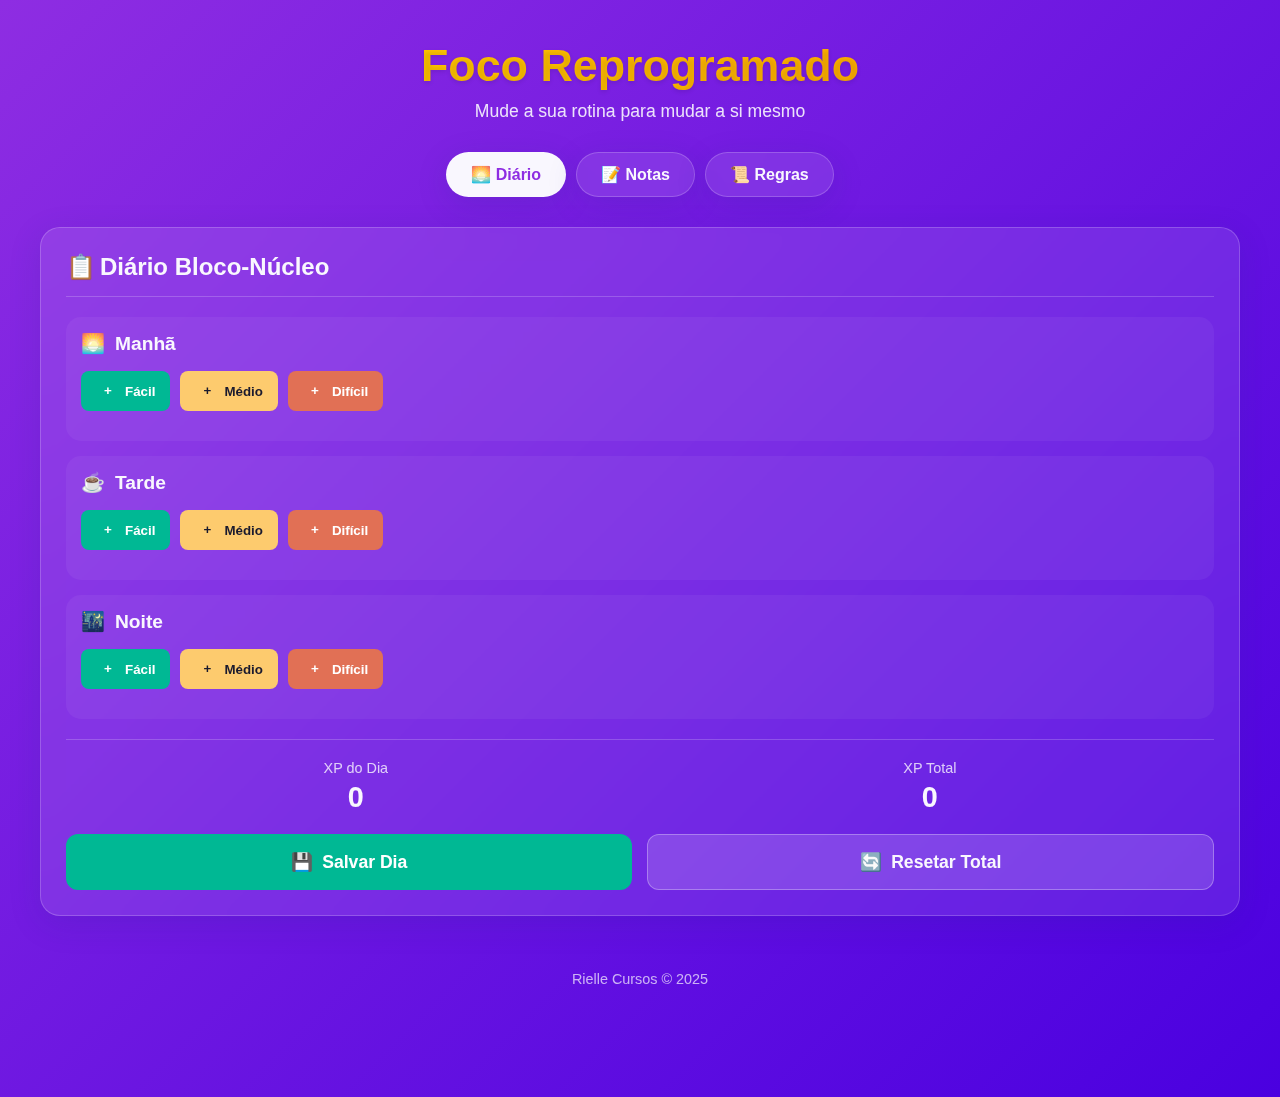
<file: index.html>
<!DOCTYPE html>
<html lang="pt-BR">
<head>
    <meta charset="UTF-8">
    <meta name="viewport" content="width=device-width, initial-scale=1.0">
    <meta name="theme-color" content="#4a00e0">
    <meta name="description" content="Aplicativo de produtividade para combater a procrastinação">
    <title>Foco Reprogramado</title>
    
    <!-- PWA Meta Tags -->
    <link rel="manifest" href="manifest.json">
    <meta name="apple-mobile-web-app-capable" content="yes">
    <meta name="apple-mobile-web-app-status-bar-style" content="black-translucent">
    <meta name="apple-mobile-web-app-title" content="Foco Reprogramado">
    
    <!-- Icons -->
    <link rel="icon" type="image/png" sizes="192x192" href="[data-uri]">
    <link rel="apple-touch-icon" href="[data-uri]">
    
    <link rel="stylesheet" href="style.css">
</head>
<body>
    <!-- Update Button -->
    <button id="update-btn" class="update-btn" title="Atualizar App" style="display: none;">
        🗘
    </button>

    <div class="container">
        <header>
            <h1>Foco Reprogramado</h1>
            <p>Mude a sua rotina para mudar a si mesmo</p>
        </header>

        <div class="tabs">
            <div class="tab active" data-tab="daily">🌅 Diário</div>
            <div class="tab" data-tab="notes">📝 Notas</div>
            <div class="tab" data-tab="rules">📜 Regras</div>
        </div>

        <div id="daily" class="tab-content active">
            <div class="panel">
                <div class="panel-header">
                    <h2 class="panel-title"><span class="icon">📋</span> Diário Bloco-Núcleo</h2>
                </div>

                <div class="time-blocks">
                    <div class="time-block">
                        <div class="time-header">
                            <span class="icon">🌅</span> Manhã
                        </div>
                        <div class="add-task-controls">
                            <button class="add-task-btn easy" data-time="morning" data-difficulty="1">
                                <span class="icon">+</span> Fácil
                            </button>
                            <button class="add-task-btn medium" data-time="morning" data-difficulty="2">
                                <span class="icon">+</span> Médio
                            </button>
                            <button class="add-task-btn hard" data-time="morning" data-difficulty="3">
                                <span class="icon">+</span> Difícil
                            </button>
                        </div>
                        <div class="tasks-container" id="morning-tasks"></div>
                    </div>

                    <div class="time-block">
                        <div class="time-header">
                            <span class="icon">☕</span> Tarde
                        </div>
                        <div class="add-task-controls">
                            <button class="add-task-btn easy" data-time="afternoon" data-difficulty="1">
                                <span class="icon">+</span> Fácil
                            </button>
                            <button class="add-task-btn medium" data-time="afternoon" data-difficulty="2">
                                <span class="icon">+</span> Médio
                            </button>
                            <button class="add-task-btn hard" data-time="afternoon" data-difficulty="3">
                                <span class="icon">+</span> Difícil
                            </button>
                        </div>
                        <div class="tasks-container" id="afternoon-tasks"></div>
                    </div>

                    <div class="time-block">
                        <div class="time-header">
                            <span class="icon">🌃</span> Noite
                        </div>
                        <div class="add-task-controls">
                            <button class="add-task-btn easy" data-time="night" data-difficulty="1">
                                <span class="icon">+</span> Fácil
                            </button>
                            <button class="add-task-btn medium" data-time="night" data-difficulty="2">
                                <span class="icon">+</span> Médio
                            </button>
                            <button class="add-task-btn hard" data-time="night" data-difficulty="3">
                                <span class="icon">+</span> Difícil
                            </button>
                        </div>
                        <div class="tasks-container" id="night-tasks"></div>
                    </div>
                </div>

                <div class="xp-tracker">
                    <div class="xp-counter">
                        <div class="xp-label">XP do Dia</div>
                        <div class="xp-value" id="day-xp">0</div>
                    </div>
                    <div class="xp-counter">
                        <div class="xp-label">XP Total</div>
                        <div class="xp-value" id="total-xp">0</div>
                    </div>
                </div>

                <div class="action-buttons">
                    <button class="action-btn save-day" id="save-day-btn">
                        <span class="icon">💾</span> Salvar Dia
                    </button>
                    <button class="action-btn reset-total" id="reset-total-btn">
                        <span class="icon">🔄</span> Resetar Total
                    </button>
                </div>
            </div>
        </div>

        <div id="notes" class="tab-content">
            <div class="panel">
                <div class="panel-header">
                    <h2 class="panel-title"><span class="icon">📝</span> Anotação do Impulso</h2>
                </div>
                <div class="notes-grid" id="notes-container"></div>
            </div>
            <button class="add-note-btn">+</button>
        </div>

        <div id="rules" class="tab-content">
            <div class="panel">
                <div class="panel-header">
                    <h2 class="panel-title"><span class="icon">📚</span> Regras Anti-Procrastinação</h2>
                </div>
                <div class="rules-list" id="rules-list">
                    <div class="rule-item">
                        <div class="rule-checkbox"></div>
                        <div class="rule-text">Mova 5%</div>
                    </div>
                    <div class="rule-item">
                        <div class="rule-checkbox"></div>
                        <div class="rule-text">Reprograme seu ambiente: mude um estímulo para mudar o foco</div>
                    </div>
                    <div class="rule-item">
                        <div class="rule-checkbox"></div>
                        <div class="rule-text">Use a 'anotação do impulso' para frear a distração</div>
                    </div>
                    <div class="rule-item">
                        <div class="rule-checkbox"></div>
                        <div class="rule-text">Recompensa imediata, mesmo para progresso pequeno</div>
                    </div>
                    <div class="rule-item">
                        <div class="rule-checkbox"></div>
                        <div class="rule-text">Deixe a ação pronta</div>
                    </div>
                    <div class="rule-item">
                        <div class="rule-checkbox"></div>
                        <div class="rule-text">Regra dos 3 Minutos: Planeje no micro, execute no macro</div>
                    </div>
                    <div class="rule-item">
                        <div class="rule-checkbox"></div>
                        <div class="rule-text">Mate o gatilho: identifique o início da procrastinação</div>
                    </div>
                    <div class="rule-item">
                        <div class="rule-checkbox"></div>
                        <div class="rule-text">Check-in de foco: acorde sua mente em 60 segundos</div>
                    </div>
                    <div class="rule-item">
                        <div class="rule-checkbox"></div>
                        <div class="rule-text">Vitória visível: marque cada conquista</div>
                    </div>
                    <div class="rule-item">
                        <div class="rule-checkbox"></div>
                        <div class="rule-text">Quebra do loop: mude de postura para mudar de estado</div>
                    </div>
                </div>
                <div class="rules-actions">
                    <button class="clear-rules-btn">Limpar Todas</button>
                </div>
            </div>
        </div>

        <footer>
            <p>Rielle Cursos © 2025</p>
        </footer>
    </div>

    <!-- Confirmation Modal -->
    <div id="confirmation-modal" class="modal">
        <div class="modal-content">
            <p>Você deseja resetar o total?</p>
            <div class="modal-buttons">
                <button id="modal-cancel" class="modal-btn cancel">Voltar</button>
                <button id="modal-confirm" class="modal-btn confirm">Resetar</button>
            </div>
        </div>
    </div>

    <!-- Update Notification -->
    <div id="update-notification" class="update-notification" style="display: none;">
        <div class="update-content">
            <span>Nova versão disponível!</span>
            <button id="update-now-btn">Atualizar</button>
            <button id="dismiss-update-btn">×</button>
        </div>
    </div>

    <script src="script.js"></script>
</body>
</html>
</file>
<file: style.css>
:root {
    --primary: #8e2de2;
    --secondary: #4a00e0;
    --light: #f9f7fe;
    --dark: #1a1a2e;
    --success: #00b894;
    --warning: #fdcb6e;
    --danger: #e17055;
    --glass: rgba(255, 255, 255, 0.1);
    --glass-border: rgba(255, 255, 255, 0.2);
    --glass-shadow: 0 8px 32px rgba(31, 38, 135, 0.15);
}

* {
    margin: 0;
    padding: 0;
    box-sizing: border-box;
    font-family: 'Segoe UI', Tahoma, Geneva, Verdana, sans-serif;
}

body {
    background: linear-gradient(135deg, var(--primary), var(--secondary));
    color: var(--light);
    min-height: 100vh;
    padding: 20px;
    padding-bottom: 100px;
    position: relative;
}

.container {
    max-width: 1200px;
    margin: 0 auto;
}

/* Update Button */
.update-btn {
    position: fixed;
    top: 20px;
    right: 20px;
    width: 50px;
    height: 50px;
    border-radius: 50%;
    background: var(--glass);
    border: 1px solid var(--glass-border);
    color: var(--light);
    font-size: 1.5rem;
    cursor: pointer;
    backdrop-filter: blur(10px);
    box-shadow: var(--glass-shadow);
    z-index: 1000;
    transition: all 0.3s ease;
    display: flex;
    align-items: center;
    justify-content: center;
}

.update-btn:hover {
    background: rgba(255, 255, 255, 0.2);
    transform: scale(1.05);
}

/* Update Notification */
.update-notification {
    position: fixed;
    top: 80px;
    right: 20px;
    background: var(--glass);
    border: 1px solid var(--glass-border);
    border-radius: 12px;
    padding: 15px;
    backdrop-filter: blur(10px);
    box-shadow: var(--glass-shadow);
    z-index: 999;
    animation: slideInRight 0.3s ease;
}

.update-content {
    display: flex;
    align-items: center;
    gap: 10px;
    font-size: 0.9rem;
}

.update-content button {
    padding: 5px 12px;
    border: none;
    border-radius: 6px;
    cursor: pointer;
    transition: all 0.2s ease;
}

#update-now-btn {
    background: var(--success);
    color: white;
    font-weight: 600;
}

#dismiss-update-btn {
    background: transparent;
    color: var(--light);
    font-size: 1.2rem;
    width: 24px;
    height: 24px;
    display: flex;
    align-items: center;
    justify-content: center;
}

header {
    text-align: center;
    padding: 20px 0 30px;
}

header h1 {
    font-size: 2.8rem;
    margin-bottom: 10px;
    background: linear-gradient(to right, #ffd700, #ff9d00);
    -webkit-background-clip: text;
    background-clip: text;
    color: transparent;
    text-shadow: 0 2px 4px rgba(0, 0, 0, 0.1);
}

header p {
    font-size: 1.1rem;
    opacity: 0.9;
    max-width: 600px;
    margin: 0 auto;
}

.tabs {
    display: flex;
    justify-content: center;
    gap: 10px;
    margin-bottom: 30px;
    flex-wrap: wrap;
}

.tab {
    padding: 12px 24px;
    background: var(--glass);
    border: 1px solid var(--glass-border);
    border-radius: 50px;
    cursor: pointer;
    transition: all 0.3s ease;
    font-weight: 600;
    backdrop-filter: blur(10px);
    box-shadow: var(--glass-shadow);
}

.tab:hover {
    background: rgba(255, 255, 255, 0.2);
}

.tab.active {
    background: var(--light);
    color: var(--primary);
}

.tab-content {
    display: none;
}

.tab-content.active {
    display: block;
    animation: fadeIn 0.5s ease;
}

.panel {
    background: var(--glass);
    border: 1px solid var(--glass-border);
    border-radius: 20px;
    padding: 25px;
    margin-bottom: 25px;
    backdrop-filter: blur(10px);
    box-shadow: var(--glass-shadow);
}

.panel-header {
    display: flex;
    justify-content: space-between;
    align-items: center;
    margin-bottom: 20px;
    padding-bottom: 15px;
    border-bottom: 1px solid var(--glass-border);
}

.panel-title {
    font-size: 1.5rem;
    display: flex;
    align-items: center;
    gap: 10px;
}

/* Diário */
.time-blocks {
    display: flex;
    flex-direction: column;
    gap: 15px;
}

.time-block {
    background: rgba(255, 255, 255, 0.05);
    border-radius: 15px;
    padding: 15px;
}

.time-header {
    display: flex;
    align-items: center;
    gap: 10px;
    margin-bottom: 15px;
    font-size: 1.2rem;
    font-weight: 600;
}

.add-task-controls {
    display: flex;
    gap: 10px;
    margin-bottom: 15px;
    flex-wrap: wrap;
}

.add-task-btn {
    padding: 8px 15px;
    border-radius: 8px;
    border: none;
    font-weight: 600;
    cursor: pointer;
    transition: all 0.2s ease;
    display: flex;
    align-items: center;
    gap: 5px;
}

.add-task-btn.easy {
    background: var(--success);
    color: white;
}

.add-task-btn.medium {
    background: var(--warning);
    color: var(--dark);
}

.add-task-btn.hard {
    background: var(--danger);
    color: white;
}

.add-task-btn:hover {
    transform: translateY(-2px);
    box-shadow: 0 4px 8px rgba(0, 0, 0, 0.2);
}

.tasks-container {
    display: flex;
    flex-direction: column;
    gap: 10px;
}

.task {
    background: rgba(255, 255, 255, 0.08);
    border-radius: 12px;
    padding: 12px;
    display: flex;
    align-items: center;
    transition: all 0.3s ease;
    position: relative;
    gap: 10px;
}

.task.completed {
    opacity: 0.6;
}

.task.completed .task-content {
    text-decoration: line-through;
}

.task-content {
    flex-grow: 1;
    padding: 8px 12px;
    outline: none;
    border: 1px solid transparent;
    background: transparent;
    color: var(--light);
    font-size: 1rem;
    transition: border 0.3s ease;
    border-radius: 8px;
    min-height: 40px;
}

.task-content:focus {
    border: 1px solid rgba(255, 255, 255, 0.3);
}

.difficulty {
    width: 28px;
    height: 28px;
    border-radius: 50%;
    display: flex;
    align-items: center;
    justify-content: center;
    font-weight: bold;
    font-size: 0.9rem;
    flex-shrink: 0;
}

.easy {
    background-color: var(--success);
}

.medium {
    background-color: var(--warning);
    color: var(--dark);
}

.hard {
    background-color: var(--danger);
}

.task-actions {
    display: flex;
    gap: 8px;
    flex-shrink: 0;
}

.task-btn {
    width: 32px;
    height: 32px;
    border-radius: 50%;
    display: flex;
    align-items: center;
    justify-content: center;
    cursor: pointer;
    background: rgba(255, 255, 255, 0.1);
    border: 1px solid rgba(255, 255, 255, 0.2);
    color: var(--light);
    transition: all 0.2s ease;
    flex-shrink: 0;
}

.task-btn:hover {
    background: rgba(255, 255, 255, 0.2);
    transform: scale(1.05);
}

.task-btn.complete:hover {
    background: var(--success);
}

.task-btn.delete:hover {
    background: var(--danger);
}

.xp-tracker {
    display: flex;
    justify-content: space-around;
    margin-top: 20px;
    padding-top: 20px;
    border-top: 1px solid var(--glass-border);
}

.xp-counter {
    text-align: center;
}

.xp-label {
    font-size: 0.9rem;
    opacity: 0.8;
    margin-bottom: 5px;
}

.xp-value {
    font-size: 1.8rem;
    font-weight: 700;
}

.action-buttons {
    display: flex;
    gap: 15px;
    margin-top: 20px;
}

.action-btn {
    flex: 1;
    padding: 15px;
    border: none;
    border-radius: 12px;
    font-size: 1.1rem;
    font-weight: 600;
    cursor: pointer;
    transition: all 0.3s ease;
    display: flex;
    align-items: center;
    justify-content: center;
    gap: 8px;
}

.action-btn.save-day {
    background: var(--success);
    color: white;
}

.action-btn.reset-total {
    background: rgba(255, 255, 255, 0.15);
    color: var(--light);
    border: 1px solid rgba(255, 255, 255, 0.3);
}

.action-btn:hover {
    opacity: 0.9;
    transform: translateY(-2px);
    box-shadow: 0 4px 12px rgba(0, 0, 0, 0.2);
}

/* Notes System */
.notes-grid {
    display: grid;
    grid-template-columns: repeat(auto-fill, minmax(280px, 1fr));
    gap: 20px;
    margin-top: 20px;
}

.note {
    background: var(--glass);
    border: 1px solid var(--glass-border);
    border-radius: 15px;
    padding: 20px;
    min-height: 200px;
    display: flex;
    flex-direction: column;
    transition: all 0.3s ease;
    position: relative;
    box-shadow: var(--glass-shadow);
}

.note:hover {
    transform: translateY(-5px);
    box-shadow: 0 10px 20px rgba(0, 0, 0, 0.15);
}

.note-content {
    flex-grow: 1;
    background: transparent;
    border: none;
    color: var(--light);
    font-size: 1rem;
    resize: none;
    outline: none;
    margin-bottom: 15px;
}

.note-delete {
    position: absolute;
    top: -10px;
    right: -10px;
    width: 30px;
    height: 30px;
    border-radius: 50%;
    background: var(--danger);
    color: white;
    display: flex;
    align-items: center;
    justify-content: center;
    cursor: pointer;
    border: none;
    font-weight: bold;
    box-shadow: 0 2px 5px rgba(0, 0, 0, 0.2);
    transition: all 0.2s ease;
}

.note-delete:hover {
    transform: scale(1.1);
}

.add-note-btn {
    position: fixed;
    bottom: 30px;
    right: 30px;
    width: 60px;
    height: 60px;
    border-radius: 50%;
    background: var(--primary);
    color: white;
    display: flex;
    align-items: center;
    justify-content: center;
    cursor: pointer;
    border: none;
    font-size: 1.8rem;
    box-shadow: 0 4px 15px rgba(0, 0, 0, 0.2);
    transition: all 0.3s ease;
    z-index: 100;
}

.add-note-btn:hover {
    background: var(--secondary);
    transform: scale(1.05);
}

.empty-notes {
    text-align: center;
    padding: 40px 20px;
    opacity: 0.7;
}

/* Rules System */
.rules-list {
    display: flex;
    flex-direction: column;
    gap: 15px;
    margin-top: 20px;
}

.rule-item {
    display: flex;
    align-items: center;
    gap: 15px;
    background: rgba(255, 255, 255, 0.05);
    border-radius: 12px;
    padding: 15px;
    transition: all 0.3s ease;
    cursor: pointer;
}

.rule-item:hover {
     background: rgba(255, 255, 255, 0.1);
}

.rule-item.completed {
    opacity: 0.7;
}

.rule-checkbox {
    width: 24px;
    height: 24px;
    border-radius: 6px;
    border: 2px solid rgba(255, 255, 255, 0.3);
    display: flex;
    align-items: center;
    justify-content: center;
    cursor: pointer;
    flex-shrink: 0;
    transition: all 0.2s ease;
}

.rule-item.completed .rule-checkbox {
    background: var(--success);
    border-color: var(--success);
}

.rule-item.completed .rule-checkbox::after {
    content: "✓";
    color: white;
    font-weight: bold;
}

.rule-text {
    flex-grow: 1;
}

.rule-item.completed .rule-text {
    text-decoration: line-through;
}

.rules-actions {
    display: flex;
    justify-content: center;
    margin-top: 30px;
}

.clear-rules-btn {
    padding: 12px 30px;
    background: rgba(255, 255, 255, 0.1);
    color: var(--light);
    border: 1px solid var(--glass-border);
    border-radius: 50px;
    font-size: 1rem;
    cursor: pointer;
    transition: all 0.3s ease;
}

.clear-rules-btn:hover {
    background: rgba(255, 255, 255, 0.2);
}

/* Modal */
.modal {
    display: none;
    position: fixed;
    z-index: 1000;
    left: 0;
    top: 0;
    width: 100%;
    height: 100%;
    background-color: rgba(0, 0, 0, 0.5);
    backdrop-filter: blur(5px);
    align-items: center;
    justify-content: center;
}

.modal-content {
    background: var(--glass);
    border: 1px solid var(--glass-border);
    border-radius: 20px;
    padding: 25px;
    width: 90%;
    max-width: 400px;
    backdrop-filter: blur(10px);
    box-shadow: var(--glass-shadow);
    text-align: center;
}

.modal-content p {
    margin-bottom: 20px;
    font-size: 1.1rem;
}

.modal-buttons {
    display: flex;
    gap: 15px;
    justify-content: center;
}

.modal-btn {
    padding: 10px 20px;
    border: none;
    border-radius: 50px;
    font-weight: 600;
    cursor: pointer;
    transition: all 0.3s ease;
}

.modal-btn.cancel {
    background: rgba(255, 255, 255, 0.15);
    color: var(--light);
    border: 1px solid rgba(255, 255, 255, 0.3);
}

.modal-btn.confirm {
    background: var(--danger);
    color: white;
}

.modal-btn:hover {
    opacity: 0.9;
    transform: translateY(-2px);
}

/* Animations */
@keyframes fadeIn {
    from { opacity: 0; transform: translateY(10px); }
    to { opacity: 1; transform: translateY(0); }
}

@keyframes slideInRight {
    from { opacity: 0; transform: translateX(100%); }
    to { opacity: 1; transform: translateX(0); }
}

.pulse {
    animation: pulse 2s infinite;
}

@keyframes pulse {
    0% { transform: scale(1); }
    50% { transform: scale(1.05); }
    100% { transform: scale(1); }
}

/* Responsive Design */
@media (max-width: 768px) {
    .container {
        padding: 10px;
    }
    
    .update-btn {
        top: 10px;
        right: 10px;
        width: 45px;
        height: 45px;
        font-size: 1.3rem;
    }
    
    .update-notification {
        top: 65px;
        right: 10px;
        left: 10px;
        width: auto;
    }
    
    .panel {
        margin-left: -10px;
        margin-right: -10px;
        border-radius: 0;
        padding: 20px 15px;
    }
    
    .time-block {
        margin-left: -5px;
        margin-right: -5px;
        border-radius: 10px;
        padding: 12px;
    }
    
    .task {
        padding: 10px;
        gap: 8px;
    }
    
    .task-content {
        padding: 6px 10px;
        min-height: 36px;
        font-size: 0.95rem;
    }
    
    .difficulty {
        width: 24px;
        height: 24px;
        font-size: 0.8rem;
    }
    
    .task-btn {
        width: 28px;
        height: 28px;
    }
    
    .add-task-controls {
        justify-content: space-between;
        gap: 5px;
    }
    
    .add-task-btn {
        flex: 1;
        padding: 8px 12px;
        font-size: 0.9rem;
        justify-content: center;
    }
    
    .action-buttons {
        flex-direction: column;
    }
    
    .notes-grid {
        grid-template-columns: 1fr;
    }
    
    /* Keep tabs side by side on mobile */
    .tabs {
        flex-direction: row;
        overflow-x: auto;
        justify-content: flex-start;
        padding-bottom: 5px;
        margin-left: -10px;
        margin-right: -10px;
        padding-left: 10px;
        padding-right: 10px;
    }
    
    .tab {
        flex-shrink: 0;
        padding: 10px 20px;
        font-size: 0.95rem;
    }
    
    header h1 {
        font-size: 2.2rem;
    }
}

/* Footer */
footer {
    text-align: center;
    padding: 30px 0 10px;
    font-size: 0.9rem;
    opacity: 0.7;
}

/* Custom Icons */
.icon {
    display: inline-block;
    width: 24px;
    height: 24px;
    text-align: center;
    line-height: 24px;
}
</file>
